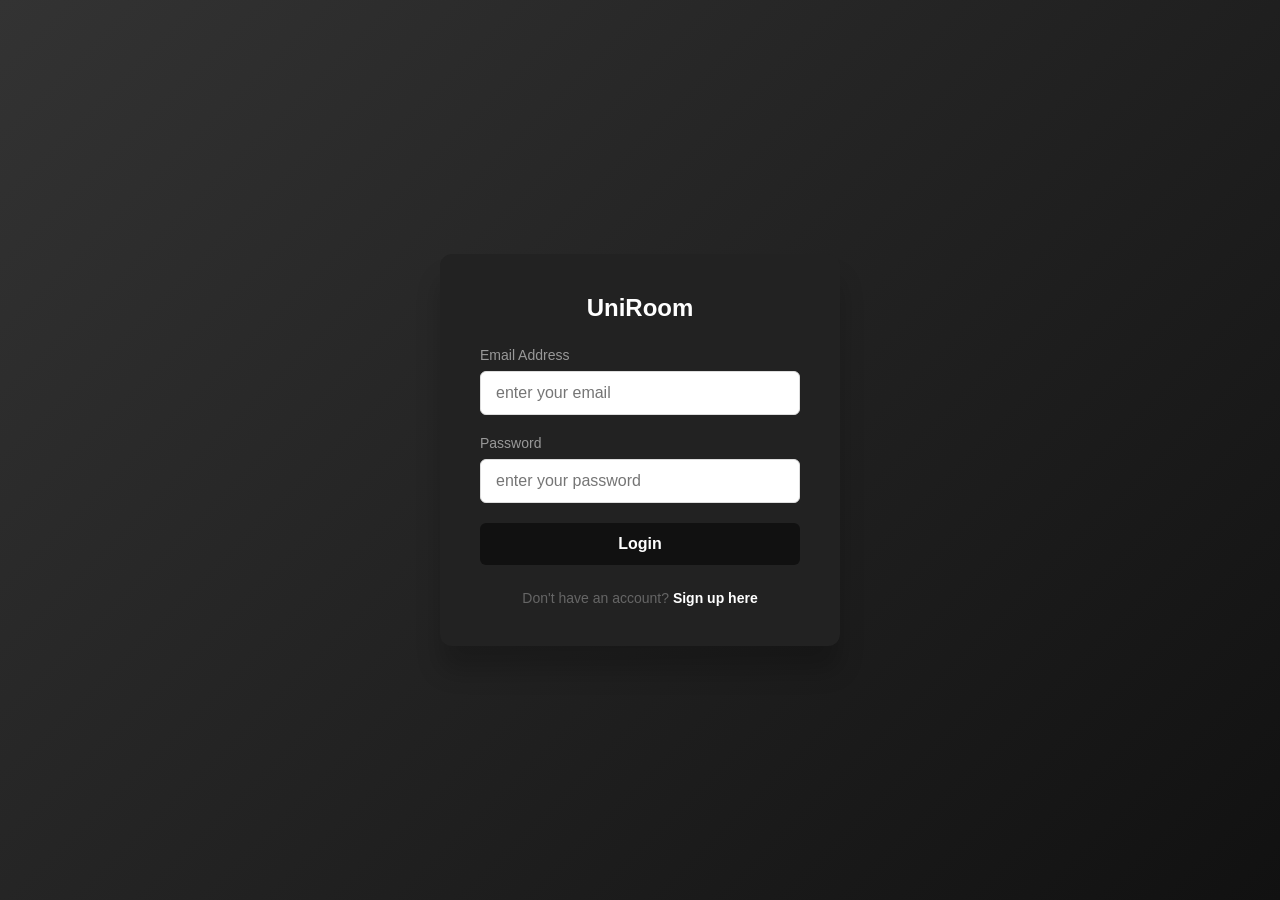
<file: src/main/resources/static/login.html>
<!DOCTYPE html>
<html lang="en">

<head>
    <meta charset="UTF-8">
    <meta name="viewport" content="width=device-width, initial-scale=1.0">
    <title>Login - Secure Access</title>
    <link href="css/login.css" rel="stylesheet" />

    <link rel="icon" type="image/x-icon" href="favicon.ico">
</head>

<body>

    <div class="login-container">
        <h2>UniRoom</h2>
        <h4 id="accountcreated">Account created successfully</h4>
        <form action="/api/auth/login" method="POST">
            <div class="form-item">
                <label for="email">Email Address</label>
                <input type="email" id="email" name="email" placeholder="enter your email" required>
            </div>
            <div class="form-item">
                <label for="password">Password</label>
                <input type="password" id="password" name="password" placeholder="enter your password" required>
            </div>
            <button type="submit" class="login-btn">Login</button>
        </form>
        <p class="signup-link">
            Don't have an account? <a href="/signup">Sign up here</a>
        </p>
    </div>

</body>
<script>const isok = new URLSearchParams(window.location.search).has('OK'); if (isok) {
        document.getElementById("accountcreated").style.display = "";
    }
    else {
        document.getElementById("accountcreated").style.display = "none";
    }
</script>


</html>
</file>
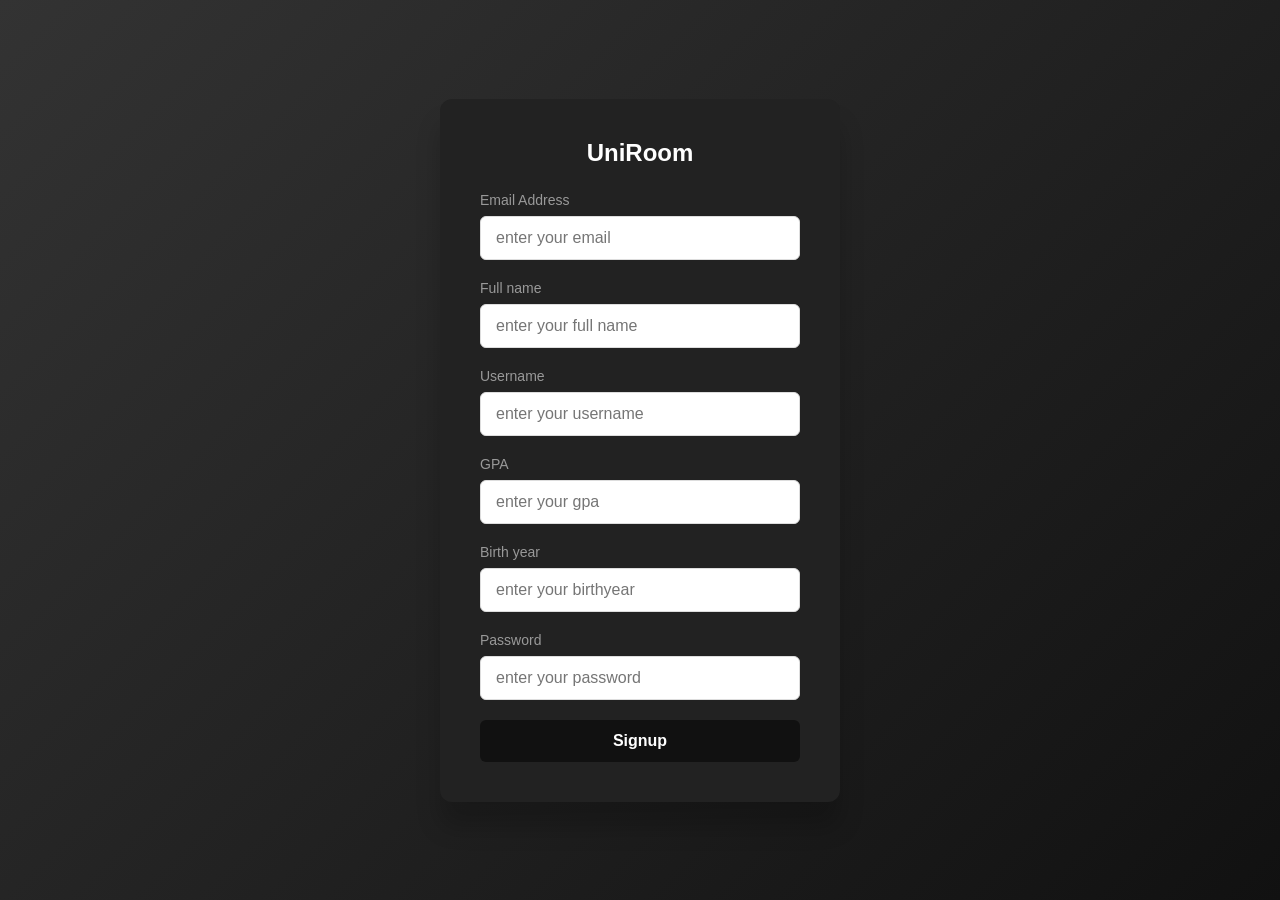
<file: src/main/resources/static/signup.html>
<!DOCTYPE html>
<html lang="en">

<head>
    <meta charset="UTF-8">
    <meta name="viewport" content="width=device-width, initial-scale=1.0">
    <title>Login - Secure Access</title>
    <link href="css/login.css" rel="stylesheet" />

    <link rel="icon" type="image/x-icon" href="favicon.ico">
</head>

<body>

    <div class="login-container">
        <h2>UniRoom</h2>
        <h4 id="usederror">This account already exists</h4>
        <form action="/api/auth/signup" method="POST">
            <div class="form-item">
                <label for="email">Email Address</label>
                <input type="email" id="email" name="email" placeholder="enter your email" required>
            </div>
            <div class="form-item">
                <label for="name">Full name</label>
                <input type="text" id="name" name="name" placeholder="enter your full name" required>
            </div>
            <div class="form-item">
                <label for="username">Username</label>
                <input type="username" id="username" name="username" placeholder="enter your username" required>
            </div>
            <div class="form-item">
                <label for="gpa">GPA</label>
                <input type="number" min="0" max="4" step="0.01" id="gpa" name="gpa" placeholder="enter your gpa"
                    required>
            </div>
            <div class="form-item">
                <label for="birthyear">Birth year</label>
                <input type="number" min="1960" max="2008" id="birthyear" name="birthyear"
                    placeholder="enter your birthyear" required>
            </div>
            <div class="form-item">
                <label for="password">Password</label>
                <input type="password" id="password" name="password" placeholder="enter your password" required>
            </div>
            <button type="submit" class="login-btn">Signup</button>
        </form>
    </div>

</body>
<script>const isok = new URLSearchParams(window.location.search).has('USED'); if (isok) {
        document.getElementById("usederror").style.display = "";
    }
    else {
        document.getElementById("usederror").style.display = "none";
    }
</script>

</html>
</file>
<file: src/main/resources/static/css/login.css>
* {
    box-sizing: border-box;
    margin: 0;
    padding: 0;
    font-family: 'Segoe UI', Tahoma, Geneva, Verdana, sans-serif;
}

body {
    background: linear-gradient(-45deg, #111, #333);
    height: 100vh;
    display: flex;
    justify-content: center;
    align-items: center;
}

body h1 {
    color: white;
}

body #usederror {
    color: rgb(228, 71, 71);
    padding-bottom: 10px;
}

body #accountcreated {
    color: rgb(82, 219, 107);
    padding-bottom: 10px;
}

.login-container {
    background-color: #222;
    padding: 40px;
    border-radius: 12px;
    box-shadow: 0 25px 25px rgba(0, 0, 0, 0.2);
    width: 100%;
    max-width: 400px;
    text-align: center;
}

.login-container h2 {
    margin-bottom: 25px;
    color: #ffffff;
    font-size: 24px;
}

.form-item {
    margin-bottom: 20px;
    text-align: left;
}

.form-item label {
    display: block;
    margin-bottom: 8px;
    color: #999;
    font-size: 14px;
}

.form-item input {
    width: 100%;
    padding: 12px 15px;
    border: 1px solid #ddd;
    border-radius: 6px;
    font-size: 16px;
    transition: border-color 0.3s;
}

.form-item input:focus {
    outline: none;
}

.options {
    display: flex;
    justify-content: space-between;
    align-items: center;
    margin-bottom: 25px;
    font-size: 14px;
}

.options a {
    color: #667eea;
    text-decoration: none;
}

.options a:hover {
    text-decoration: underline;
}

.login-btn {
    width: 100%;
    padding: 12px;
    background-color: #111;
    border: none;
    border-radius: 6px;
    color: white;
    font-size: 16px;
    font-weight: bold;
    cursor: pointer;
    transition: background-color 0.3s;
}

.login-btn:hover {
    background-color: #444;
}

.signup-link {
    margin-top: 25px;
    font-size: 14px;
    color: #666;
}

.signup-link a {
    color: #ffffff;
    text-decoration: none;
    font-weight: bold;
}

.signup-link a:hover {
    text-decoration: underline;
}
</file>
